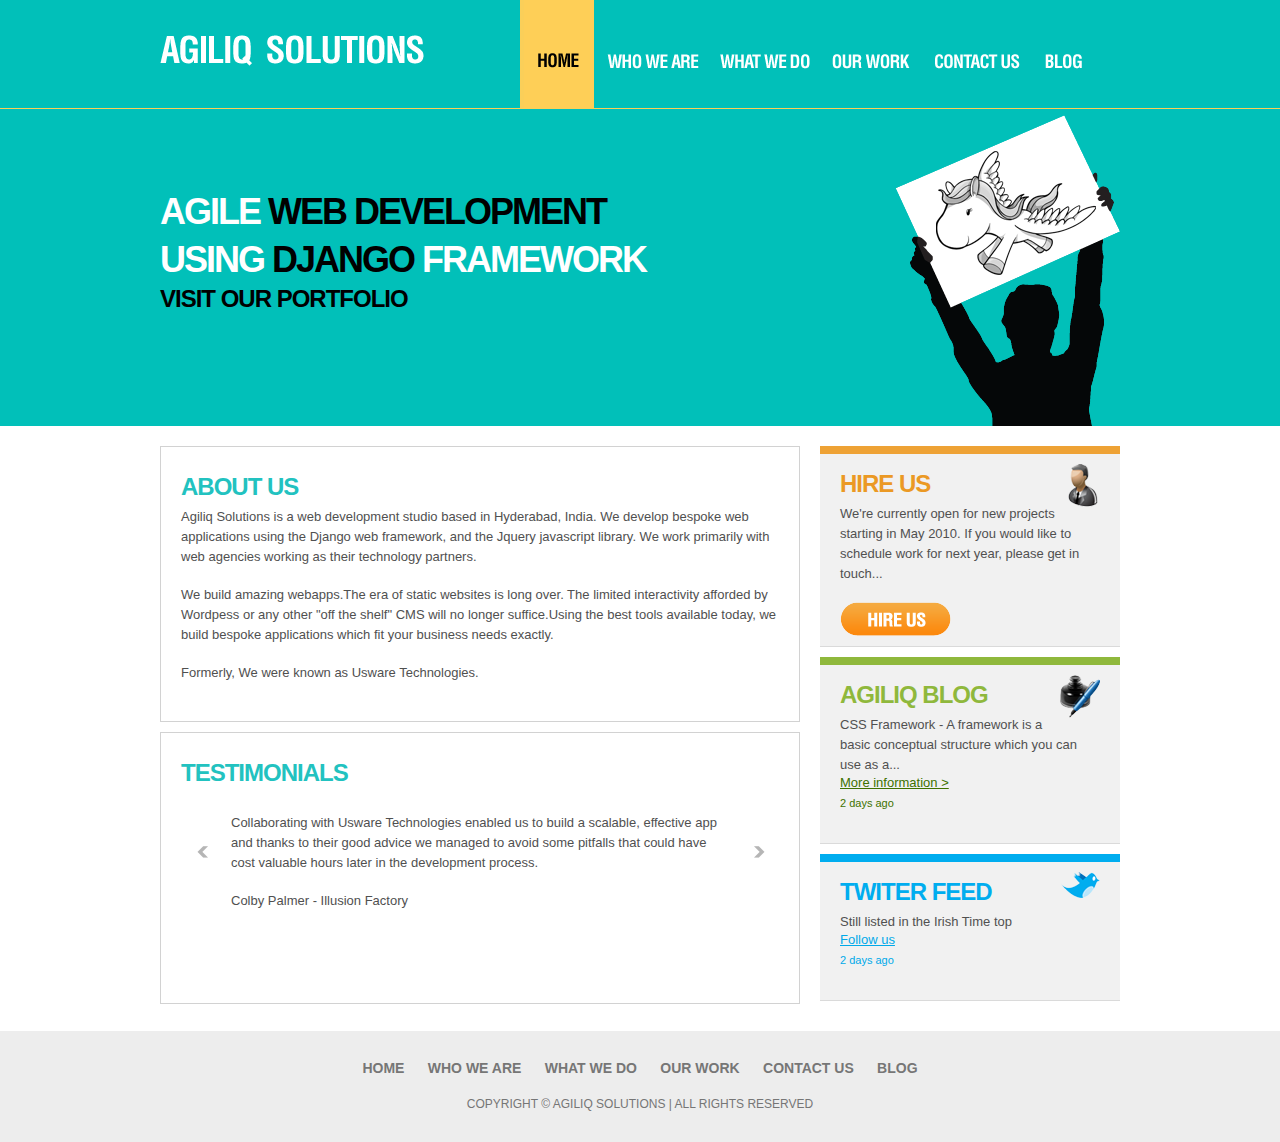
<file: index.html>
<!DOCTYPE HTML PUBLIC "-//W3C//DTD HTML 4.01 Transitional//EN"
"http://www.w3.org/TR/html4/loose.dtd">
<html>
<head>
<title>AGILIQ SOLUTIONS</title>
<meta http-equiv="Content-Type" content="text/html; charset=iso-8859-1">
<link href="css/styles.css" rel="stylesheet" type="text/css">
<link href="css/home.css" rel="stylesheet" type="text/css">
<!--jCarousel core stylesheet-->
<link rel="stylesheet" type="text/css" href="css/jquery.jcarousel.css" />
<!--jCarousel skin stylesheet-->
<link rel="stylesheet" type="text/css" href="css/skin.css" />
<!-- jQuery library-->
<script type="text/javascript" src="js/jquery-1.3.2.min.js"></script>
<!-- jCarousel library -->
<script type="text/javascript" src="js/jquery.jcarousel.pack.js"></script>
<!-- jCarousel library -->
<script type="text/javascript" src="js/jquery-ui-1.7.2.custom.min.js"></script>
<script type="text/javascript">

jQuery(document).ready(function() {
    jQuery('#mycarousel').jcarousel({
        scroll: 1
	 });
});

</script>
</head>
<body class="home">
<!--MAIN CONTAINER STARTS HERE-->
<div id="maincontainer">
  <!--HEADER STARTS HERE-->
  <div id="header">
    <div id="logo"><a href="index.html"><img src="images/agiliq_logo.png" alt="AGILIQ SOLUTIONS" width="264" height="31" border="0"></a></div>
    <div id="menu">
      <ul id="nav-example">
        <li  id="nav-example-01"> <a href="index.html" class="home"><span>Home</span></a> </li>
        <li id="nav-example-02"> <a href="whoweare.html"><span>Who we are</span></a> </li>
        <li id="nav-example-03"> <a href="whatwedo.html"><span>What we do</span></a> </li>
        <li id="nav-example-04"> <a href="ourwork.html"><span>Our work</span></a> </li>
        <li id="nav-example-05"> <a href="contactus.html"><span>Contact us</span></a> </li>
        <li id="nav-example-06" ><a href="http://uswaretech.com/blog/" target="_blank"><span>Blog</span></a></li>
      </ul>
    </div>
  </div>
  <!--HEADER ENDS HERE-->
  <!--BANNER STARTS HERE-->
  <div id="banner">
    <div id="title">
      <h1>Agile <span class="black">web development </span><br/>
        using <span class="black">django</span> framework</h1>
      <h2>visit our portfolio</h2>
    </div>
    <div id="homegraphic"></div>
  </div>
  <!--BANNER ENDS HERE-->
  <!--BODY CONTENT STARTS HERE-->
  <div id="bodycontent">
    <!--LEFT PANEL STARTS HERE-->
    <div id="leftpanel">
      <div id="pagecontent"><span class="hometitle">about us</span>
        <p>Agiliq Solutions is a web development studio based in Hyderabad, India. We develop bespoke web applications using the Django web framework, and the Jquery javascript library. We work primarily with web agencies working as their technology partners.</p>
        <p>We build amazing webapps.The era of static websites is long over. The limited interactivity afforded by Wordpess or any other "off the shelf" CMS will no longer suffice.Using the best tools available today, we build bespoke applications which fit your business needs exactly.</p>
        <p>Formerly, We were known as Usware Technologies.
        </p>
      </div>
      <div id="testimonials"><span class="hometitle">testimonials</span>
        <ul id="mycarousel" class="jcarousel-skin-tango">
          <li>
            <div class="blockquote">
              <p>Collaborating with Usware Technologies enabled us to build a scalable, effective app and thanks to their good advice we managed to avoid some pitfalls that could have cost valuable hours later in the development process.</p>
              <p class="right"><span class="clientname">Colby Palmer</span> - <span class="companyname">Illusion Factory</span></p>
            </div>
          </li>
          <li>
            <div class="blockquote">
              <p>We contracted Shabda to help us out with a very large project. The quality and timeliness of work was of a high priority for us and Shabda was able to deliver on both. We found him very efficient and was able to complete any work we sent through his way, no matter how complex or difficult. If you want quality work delivered on time then Shabda is your man!</p>
              <p class="right"><span class="clientname">Steven Mallows</span> - <span class="companyname">Additional View</span></p>
            </div>
          </li>
          <li>
            <div class="blockquote">
              <p>Shabda has been a reliable provider for Django programming since our first project with this language. I would recommend UsWareTech for any size project; Shabda has assembled a team unlike any other in the industry.</p>
              <p class="right"><span class="clientname">Lane Campbell</span> - <span class="companyname">ZipZap</span></p>
            </div>
          </li>
          <li>
            <div class="blockquote">
              <p>We approached Uswaretech to work with us on a complicated project in a time when we were under real pressure.                  
                I was and am impressed with Shabda's dedication to delivering great work. We're very appreciative of all the creative solutions to complicated problems. It's very rare to find a partner like Uswartech, but I'm glad we did.</p>
              <p class="right"><span class="clientname">Johnny Kane</span> - <span class="companyname">Cubedroute</span></p>
            </div>
          </li>
          <li>
            <div class="blockquote">
              <p>Shabda is a rare breed of developer that can handle both the nitty-gritty technical work and communicate details in a manner the is easy for non-technical types to understand. His development work is fast without cutting corners like commenting and testing. I highly recommend his work.</p>
              <p class="right"><span class="clientname">Peter Baumgartner</span> - <span class="companyname">Lincoln Loop</span></p>
            </div>
          </li>
        </ul>
      </div>
    </div>
    <!--LEFT PANEL ENDS HERE-->
    <!--RIGHT PANEL STARTS HERE-->
    <div id="rightpanel">
      <!--HIRE BLOCK STARTS HERE-->
      <div id="hireblock">
        <div><span class="yellowtitle">hire us </span><img src="images/hireus_icon.png" alt="Hire us"></div>
        <p>We're currently open for new projects starting in May 2010.
          If you would like to schedule work for next year, please get in touch...</p>
        <div class="hiresus_but"><a href="mailto:hello@agiliq.com"><img src="images/hireus_but.png" alt="Hire Us" width="111" height="34" border="0"></a></div>
        <div class="clear"></div>
      </div>
      <!--HIRE BLOCK ENDS HERE-->
      <!--AGILIQ BLOG BLOCK STARTS HERE-->
      <div id="blogblock">
        <div><span class="greentitle">agiliq blog</span><img src="images/blog_icon.png" alt="Agiliq Blog" width="40" height="43"></div>
        <p>CSS Framework - A framework is a basic conceptual structure which you can use as a... <br/>
          <a href="http://uswaretech.com/blog/" target="_blank" class="blogpostlink">More information > </a> <br/>
          <span class="postdate"> 2 days ago</span></p>
      </div>
      <!--AGILIQ BLOG BLOCK ENDS HERE-->
      <!--TWITTER FEED BLOCK STARTS HERE-->
      <div id="twitterblock">
        <div><span class="bluetitle">Twiter Feed</span><img src="images/tweet_icon.png" alt="Twitter Feed" width="40" height="26"></div>
        <p>Still listed in the Irish Time top<br/> <a href="http://twitter.com/uswaretech" target="_blank" class="tweetslink">Follow us</a> <br/>
          <span class="tweetdate"> 2 days ago</span></p>
      </div>
      <!--TWITTER FEED BLOCK ENDS HERE-->
      <div class="clear"></div>
    </div>
    <!--RIGHT PANEL ENDS HERE-->
  </div>
  <!--BODY CONTENT ENDS HERE-->
</div>
<!--MAIN CONTAINER ENDS HERE-->
<div class="clear"></div>
<div id="footer"><a href="index.html">home</a> <a href="whoweare.html">who we are</a> <a href="whatwedo.html">what we do</a> <a href="ourwork.html">our work</a> <a href="contactus.html">contact us</a> <a href="#">blog</a><br/>
  Copyright � agiliq solutions  |  all rights reserved</div>
</body>
</html>
</file>
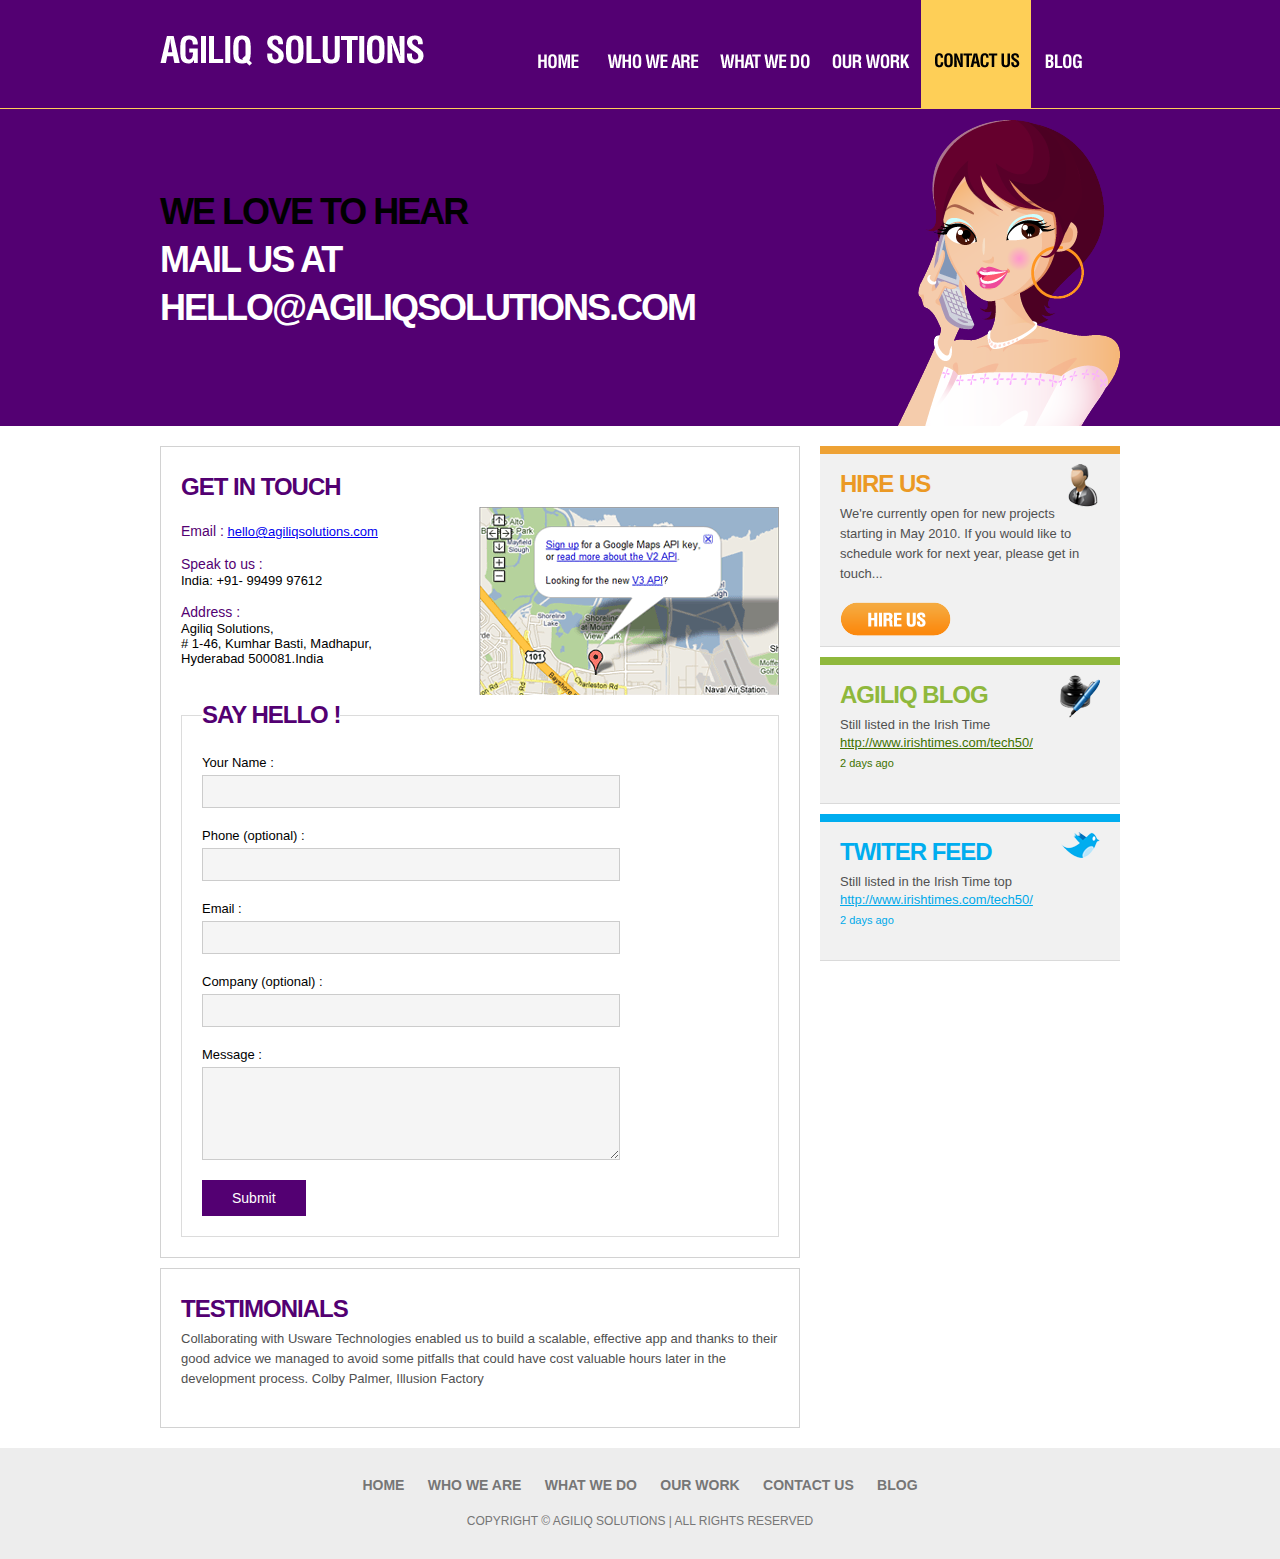
<file: contactus.html>
<!DOCTYPE HTML PUBLIC "-//W3C//DTD HTML 4.01 Transitional//EN"
"http://www.w3.org/TR/html4/loose.dtd">
<html>
<head>
<title>AGILIQ SOLUTIONS</title>
<meta http-equiv="Content-Type" content="text/html; charset=iso-8859-1">
<link href="css/styles.css" rel="stylesheet" type="text/css">
</head>
<body class="contactbg">
<!--MAIN CONTAINER STARTS HERE-->
<div id="maincontainer">
  <!--HEADER STARTS HERE-->
  <div id="header">
    <div id="logo"><a href="index.html"><img src="images/agiliq_logo.png" alt="AGILIQ SOLUTIONS" width="264" height="31" border="0"></a></div>
    <div id="menu">
      <ul id="nav-example">
        <li  id="nav-example-01"> <a href="index.html" ><span>Home</span></a> </li>
        <li id="nav-example-02"> <a href="whoweare.html"><span>Who we are</span></a> </li>
        <li id="nav-example-03"> <a href="whatwedo.html"><span>What we do</span></a> </li>
        <li id="nav-example-04"> <a href="ourwork.html" ><span>Our work</span></a> </li>
        <li id="nav-example-05"> <a href="contactus.html" class="contactus"><span>Contact us</span></a> </li>
        <li id="nav-example-06" ><a href="#" target="_blank"><span>Blog</span></a></li>
      </ul>
    </div>
  </div>
  <!--HEADER ENDS HERE-->
  <!--BANNER STARTS HERE-->
  <div id="banner">
    <div id="title">
      <h1><span class="black">We Love to hear
 </span><br/>
mail us at
<a href="mailto:hello@agiliqsolutions.com" class="mailink">hello@agiliqsolutions.com</a></h1>
    </div>
    <div id="contactgraphic"></div>
  </div>
  <!--BANNER ENDS HERE-->
  <!--BODY CONTENT STARTS HERE-->
  <div id="bodycontent">
    <!--LEFT PANEL STARTS HERE-->
    <div id="leftpanel">
      <div id="pagecontent"><span class="purpletitle">get in touch</span>
      <div>
      <div class="address"><br/><span class="purpletext">Email :</span> <a href="mailto:hello@agiliqsolutions.com">hello@agiliqsolutions.com</a><br/><br/>
        <span class="purpletext">Speak to us :</span><br/>
India: +91- 99499 97612<br/><br/>
<span class="purpletext">Address :</span><br/>
Agiliq Solutions, <br/>
# 1-46, Kumhar Basti, Madhapur, <br/>
Hyderabad 500081.India

</div>
      <div class="map"><img src="images/map.gif" width="300" height="188" alt="Map"></div>
      </div>
      <div class="clear"></div>
   <fieldset><legend class="purpletitle">Say Hello !</legend>
   Your Name :<br/>
   <input type="text" name="textfield" id="textfield" class="formstyle"><br/>
     Phone (optional) :<br/>
   <input type="text" name="textfield" id="textfield" class="formstyle"><br/>

  Email :<br/>
   <input type="text" name="textfield" id="textfield" class="formstyle"><br/>

  Company (optional) :<br/>
   <input type="text" name="textfield" id="textfield" class="formstyle"><br/>
  Message :<br/>
  <textarea name="textarea" cols="45" rows="5" class="formstyletextarea" id="textarea"></textarea>
  <br/>
   <input name="button" type="submit" class="submitbutton" id="button" value="Submit">
   </fieldset>

      </div>
      <div id="testimonials"><span class="purpletitle">testimonials</span>
        <p>Collaborating with Usware Technologies enabled us to build a scalable, effective app and thanks to their good advice we managed to avoid some pitfalls that could have cost valuable hours later in the development process. Colby Palmer, Illusion Factory</p>
      </div>
    </div>
    <!--LEFT PANEL ENDS HERE-->
    <!--RIGHT PANEL STARTS HERE-->
    <div id="rightpanel">
      <!--HIRE BLOCK STARTS HERE-->
      <div id="hireblock">
        <div><span class="yellowtitle">hire us </span><img src="images/hireus_icon.png" alt="Hire us"></div>
        <p>We're currently open for new projects starting in May 2010.
          If you would like to schedule work for next year, please get in touch...</p>
          <div class="hiresus_but"><a href="#"><img src="images/hireus_but.png" width="111" height="34" alt="Hire Us"></a></div>
          <div class="clear"></div>
      </div>
      <!--HIRE BLOCK ENDS HERE-->
      <!--AGILIQ BLOG BLOCK STARTS HERE-->
      <div id="blogblock">
        <div><span class="greentitle">agiliq blog</span><img src="images/blog_icon.png" alt="Agiliq Blog" width="40" height="43"></div>
        <p>Still listed in the Irish Time <br/>
          <a href="#" class="blogpostlink">http://www.irishtimes.com/tech50/</a> <br/>
          <span class="postdate"> 2 days ago</span></p>
      </div>
      <!--AGILIQ BLOG BLOCK ENDS HERE-->
      <!--TWITTER FEED BLOCK STARTS HERE-->
      <div id="twitterblock">
        <div><span class="bluetitle">Twiter Feed</span><img src="images/tweet_icon.png" alt="Twitter Feed" width="40" height="26"></div>
        <p>Still listed in the Irish Time top <a href="#" class="tweetslink">http://www.irishtimes.com/tech50/</a> <br/>
          <span class="tweetdate"> 2 days ago</span></p>
      </div>
      <!--TWITTER FEED BLOCK ENDS HERE-->
      <div class="clear"></div>
    </div>
    <!--RIGHT PANEL ENDS HERE-->
  </div>
  <!--BODY CONTENT ENDS HERE-->
</div>
<!--MAIN CONTAINER ENDS HERE-->
<div class="clear"></div>
<div id="footer"><a href="index.html">home</a> <a href="whoweare.html">who we are</a> <a href="whatwedo.html">what we do</a> <a href="ourwork.html">our work</a> <a href="contactus.html">contact us</a> <a href="#">blog</a><br/>
  Copyright � agiliq solutions  |  all rights reserved</div>
</body>
</html>
</file>
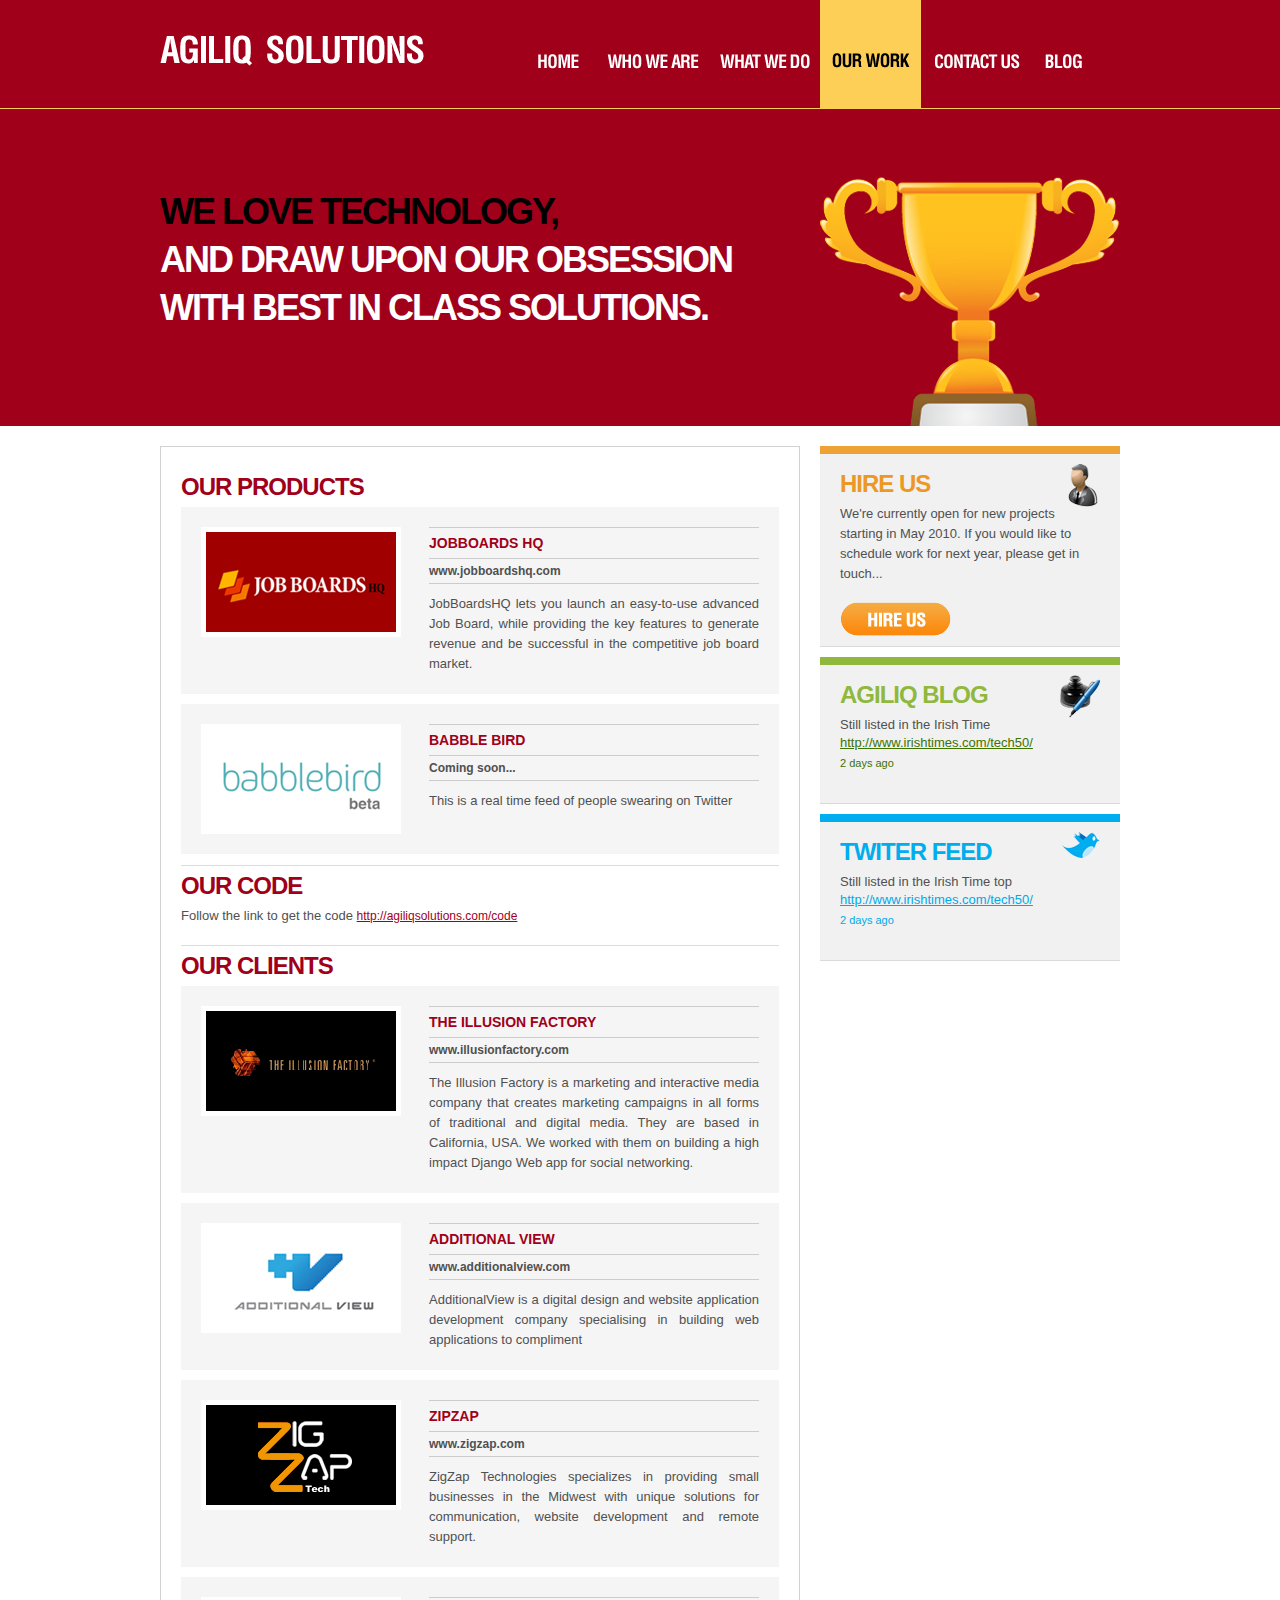
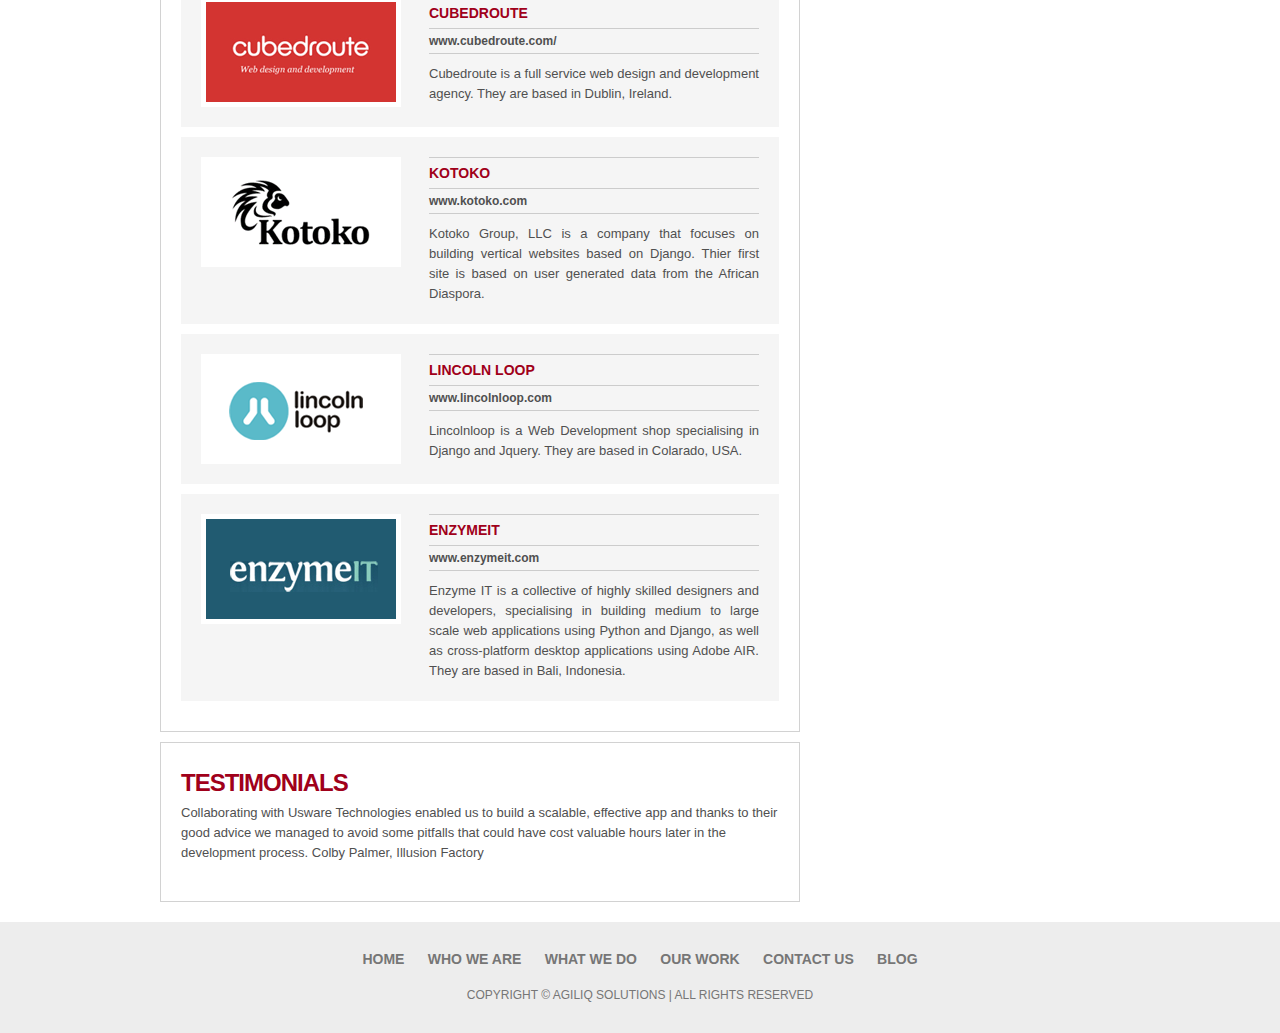
<file: ourwork.html>
<!DOCTYPE HTML PUBLIC "-//W3C//DTD HTML 4.01 Transitional//EN"
"http://www.w3.org/TR/html4/loose.dtd">
<html>
<head>
<title>AGILIQ SOLUTIONS</title>
<meta http-equiv="Content-Type" content="text/html; charset=iso-8859-1">
<link href="css/styles.css" rel="stylesheet" type="text/css">
</head>
<body class="ourwork">
<!--MAIN CONTAINER STARTS HERE-->
<div id="maincontainer">
  <!--HEADER STARTS HERE-->
  <div id="header">
    <div id="logo"><a href="index.html"><img src="images/agiliq_logo.png" alt="AGILIQ SOLUTIONS" width="264" height="31" border="0"></a></div>
    <div id="menu">
      <ul id="nav-example">
        <li  id="nav-example-01"> <a href="index.html" ><span>Home</span></a> </li>
        <li id="nav-example-02"> <a href="whoweare.html"><span>Who we are</span></a> </li>
        <li id="nav-example-03"> <a href="whatwedo.html"><span>What we do</span></a> </li>
        <li id="nav-example-04"> <a href="ourwork.html" class="ourwork"><span>Our work</span></a> </li>
        <li id="nav-example-05"> <a href="contactus.html"><span>Contact us</span></a> </li>
        <li id="nav-example-06" ><a href="#" target="_blank"><span>Blog</span></a></li>
      </ul>
    </div>
  </div>
  <!--HEADER ENDS HERE-->
  <!--BANNER STARTS HERE-->
  <div id="banner">
    <div id="title">
      <h1><span class="black">We love technology, </span><br/>
        and draw upon our obsession with best in class solutions. </h1>
    </div>
    <div id="ourworkgraphic"></div>
  </div>
  <!--BANNER ENDS HERE-->
  <!--BODY CONTENT STARTS HERE-->
  <div id="bodycontent">
    <!--LEFT PANEL STARTS HERE-->
    <div id="leftpanel">
      <div id="pagecontent"><span class="redtitle">our products</span>
        <!-- product starts here -->
        <div class="clientblock">
          <div class="left"><img src="images/jobboardshq.gif" width="190" height="100" alt="Job Boards Hq"></div>
          <div class="right">
            <h4>jobboards hq</h4>
            <a href="http://www.jobboardshq.com/" target="_blank" class="website"> www.jobboardshq.com</a>
            <p class="profilecontent">JobBoardsHQ  lets you launch an easy-to-use advanced Job Board, while providing the key features to generate revenue and be successful in the competitive job board market. </p>
          </div>
          <div class="clear"></div>
        </div>
        <div class="clientblock">
          <div class="left"><img src="images/babbelbird.gif" width="190" height="100" alt="Babble Bird"></div>
          <div class="right">
            <h4>babble bird</h4>
            <a href="#"  class="website"> Coming soon...</a>
            <p class="profilecontent">This is a real time feed of people swearing on Twitter</p>
          </div>
          <div class="clear"></div>
        </div>
        <div class="hr"></div>
        <span class="redtitle">our code</span>
        <p>Follow the link to get the code <a href="http://agiliqsolutions.com/code" target="_blank" class="redlink">http://agiliqsolutions.com/code</a></p>
        <div class="hr"></div>
        <span class="redtitle">our clients</span>
        <!-- clients starts here -->
        <div class="clientblock">
          <div class="left"><img src="images/illusionfactory.gif" width="190" height="100" alt="lincolnLoop"></div>
          <div class="right">
            <h4>the illusion factory</h4>
            <a href="http://www.illusionfactory.com/" target="_blank" class="website">www.illusionfactory.com</a>
            <p class="profilecontent">The Illusion Factory is a marketing and interactive media company that creates marketing campaigns in all forms of traditional and digital media. They are based in California, USA. We worked with them on building a high impact Django Web app for social networking.</p>
          </div>
          <div class="clear"></div>
        </div>
        <div class="clientblock">
          <div class="left"><img src="images/additionalview.gif" width="190" height="100" alt="Additional View"></div>
          <div class="right">
            <h4>additional view</h4>
            <a href="http://www.additionalview.com/" target="_blank" class="website">www.additionalview.com</a>
            <p class="profilecontent">AdditionalView is a digital design and website application development company specialising in building web applications to compliment</p>
          </div>
          <div class="clear"></div>
        </div>
        <div class="clientblock">
          <div class="left"><img src="images/zipzap.gif" width="190" height="100" alt="lincolnLoop"></div>
          <div class="right">
            <h4>zipzap</h4>
            <a href="http://www.zigzap.com/" target="_blank" class="website">www.zigzap.com</a></span>
            <p class="profilecontent">ZigZap Technologies specializes in providing small businesses in the Midwest with unique solutions for communication, website development and remote support.</p>
          </div>
          <div class="clear"></div>
        </div>
        <div class="clientblock">
          <div class="left"><img src="images/cubedroute.gif" width="190" height="100" alt="lincolnLoop"></div>
          <div class="right">
            <h4>cubedroute</h4>
            <a href="http://www.cubedroute.com/" target="_blank" class="website">www.cubedroute.com/</a></span>
            <p class="profilecontent">Cubedroute is a full service web design and development agency. They are based in Dublin, Ireland.</p>
          </div>
          <div class="clear"></div>
        </div>
        <div class="clientblock">
          <div class="left"><img src="images/kotoko.gif" width="190" height="100" alt="lincolnLoop"></div>
          <div class="right">
            <h4>kotoko</h4>
            <a href="http://kotoko.com/" target="_blank" class="website">www.kotoko.com</a>
            <p class="profilecontent">Kotoko Group, LLC is a company that focuses on building vertical websites based on Django. Thier first site is based on user generated data from the African Diaspora. </p>
          </div>
          <div class="clear"></div>
        </div>
        <div class="clientblock">
          <div class="left"><img src="images/lincolnloop.gif" width="190" height="100" alt="lincolnLoop"></div>
          <div class="right">
            <h4>Lincoln loop</h4>
            <a href="http://lincolnloop.com/" target="_blank" class="website"> www.lincolnloop.com</a>
            <p class="profilecontent">Lincolnloop is a Web Development shop specialising in Django and Jquery. They are based in Colarado, USA.</p>
          </div>
          <div class="clear"></div>
        </div>
        <div class="clientblock">
          <div class="left"><img src="images/enzymeit.gif" width="190" height="100" alt="lincolnLoop"></div>
          <div class="right">
            <h4>enzymeit</h4>
            <a href="http://www.enzymeit.com/" target="_blank" class="website">www.enzymeit.com</a>
            <p class="profilecontent">Enzyme IT is a collective of highly skilled designers and developers, specialising in building medium to large scale web applications using Python and Django, as well as cross-platform desktop applications using Adobe AIR. They are based in Bali, Indonesia.</p>
          </div>
          <div class="clear"></div>
        </div>
      </div>
      <div id="testimonials"><span class="redtitle">testimonials</span>
        <p>Collaborating with Usware Technologies enabled us to build a scalable, effective app and thanks to their good advice we managed to avoid some pitfalls that could have cost valuable hours later in the development process. Colby Palmer, Illusion Factory</p>
      </div>
    </div>
    <!--LEFT PANEL ENDS HERE-->
    <!--RIGHT PANEL STARTS HERE-->
    <div id="rightpanel">
      <!--HIRE BLOCK STARTS HERE-->
      <div id="hireblock">
        <div><span class="yellowtitle">hire us </span><img src="images/hireus_icon.png" alt="Hire us"></div>
        <p>We're currently open for new projects starting in May 2010.
          If you would like to schedule work for next year, please get in touch...</p>
        <div class="hiresus_but"><a href="#"><img src="images/hireus_but.png" width="111" height="34" alt="Hire Us"></a></div>
        <div class="clear"></div>
      </div>
      <!--HIRE BLOCK ENDS HERE-->
      <!--AGILIQ BLOG BLOCK STARTS HERE-->
      <div id="blogblock">
        <div><span class="greentitle">agiliq blog</span><img src="images/blog_icon.png" alt="Agiliq Blog" width="40" height="43"></div>
        <p>Still listed in the Irish Time <br/>
          <a href="#" class="blogpostlink">http://www.irishtimes.com/tech50/</a> <br/>
          <span class="postdate"> 2 days ago</span></p>
      </div>
      <!--AGILIQ BLOG BLOCK ENDS HERE-->
      <!--TWITTER FEED BLOCK STARTS HERE-->
      <div id="twitterblock">
        <div><span class="bluetitle">Twiter Feed</span><img src="images/tweet_icon.png" alt="Twitter Feed" width="40" height="26"></div>
        <p>Still listed in the Irish Time top <a href="#" class="tweetslink">http://www.irishtimes.com/tech50/</a> <br/>
          <span class="tweetdate"> 2 days ago</span></p>
      </div>
      <!--TWITTER FEED BLOCK ENDS HERE-->
      <div class="clear"></div>
    </div>
    <!--RIGHT PANEL ENDS HERE-->
  </div>
  <!--BODY CONTENT ENDS HERE-->
</div>
<!--MAIN CONTAINER ENDS HERE-->
<div class="clear"></div>
<div id="footer"><a href="index.html">home</a> <a href="whoweare.html">who we are</a> <a href="whatwedo.html">what we do</a> <a href="ourwork.html">our work</a> <a href="contactus.html">contact us</a> <a href="#">blog</a><br/>
  Copyright � agiliq solutions  |  all rights reserved</div>
</body>
</html>
</file>
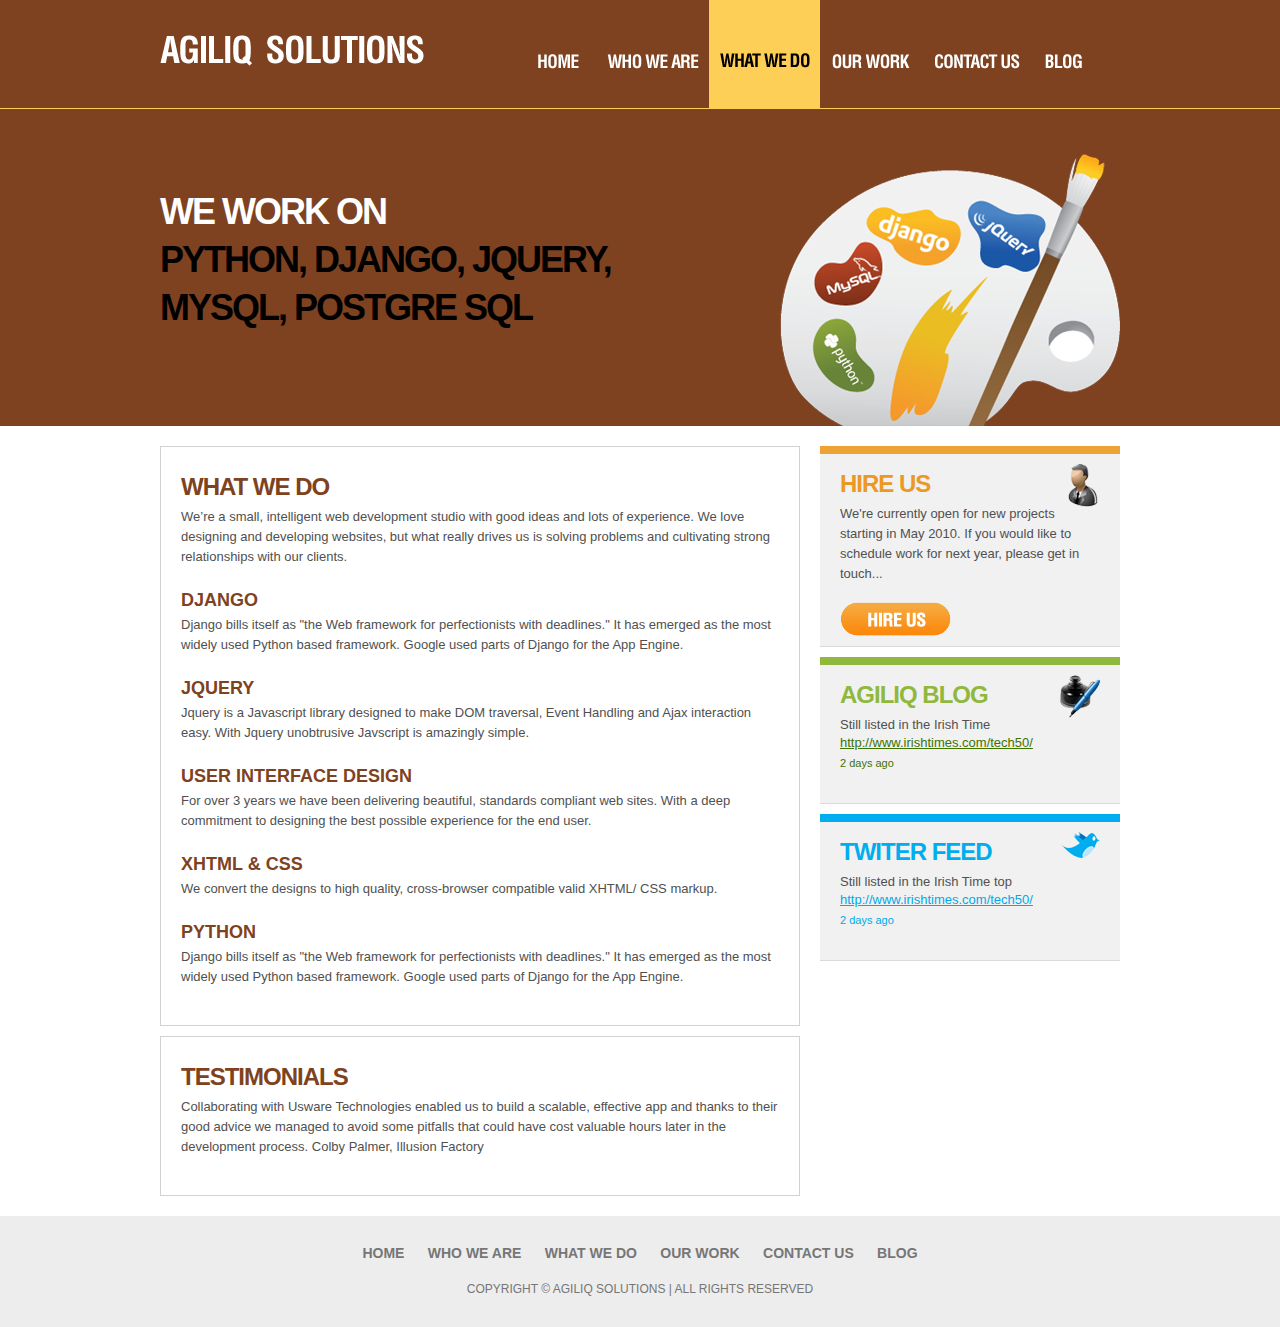
<file: whatwedo.html>
<!DOCTYPE HTML PUBLIC "-//W3C//DTD HTML 4.01 Transitional//EN"
"http://www.w3.org/TR/html4/loose.dtd">
<html>
<head>
<title>AGILIQ SOLUTIONS</title>
<meta http-equiv="Content-Type" content="text/html; charset=iso-8859-1">
<link href="css/styles.css" rel="stylesheet" type="text/css">
</head>
<body class="whatwedo">
<!--MAIN CONTAINER STARTS HERE-->
<div id="maincontainer">
  <!--HEADER STARTS HERE-->
  <div id="header">
    <div id="logo"><a href="index.html"><img src="images/agiliq_logo.png" alt="AGILIQ SOLUTIONS" width="264" height="31" border="0"></a></div>
    <div id="menu">
      <ul id="nav-example">
        <li  id="nav-example-01"> <a href="index.html" ><span>Home</span></a> </li>
        <li id="nav-example-02"> <a href="whoweare.html"><span>Who we are</span></a> </li>
        <li id="nav-example-03"> <a href="whatwedo.html" class="whatwedo"><span>What we do</span></a> </li>
        <li id="nav-example-04"> <a href="ourwork.html"><span>Our work</span></a> </li>
        <li id="nav-example-05"> <a href="contactus.html"><span>Contact us</span></a> </li>
        <li id="nav-example-06" ><a href="#" target="_blank"><span>Blog</span></a></li>
      </ul>
    </div>
  </div>
  <!--HEADER ENDS HERE-->
  <!--BANNER STARTS HERE-->
  <div id="banner">
    <div id="title">
      <h1>We work on<br/>
 <span class="black"> python, django, jquery,<br/> 
mysql, postgre sql </span>
       </h1>
    </div>
    <div id="whatwedographic"></div>
  </div>
  <!--BANNER ENDS HERE-->
  <!--BODY CONTENT STARTS HERE-->
  <div id="bodycontent">
    <!--LEFT PANEL STARTS HERE-->
    <div id="leftpanel">
      <div id="pagecontent"><span class="browntitle">what we do</span>
        <p>We�re a small, intelligent web development studio with good ideas and lots of experience. We love designing and developing websites, but what really drives us is solving problems and cultivating strong relationships with our clients.</p>
       <span class="smallbrowntitle">django</span>
        <p>Django bills itself as "the Web framework for perfectionists with deadlines." It has emerged as the most widely used Python based framework. Google used parts of Django for the App Engine.</p>
               <span class="smallbrowntitle">jquery</span>
        <p>Jquery is a Javascript library designed to make DOM traversal, Event Handling and Ajax interaction easy. With Jquery unobtrusive Javscript is amazingly simple.</p>

       <span class="smallbrowntitle">user interface design</span>
        <p>For over 3 years we have been delivering beautiful, standards compliant web sites. With a deep commitment to designing the best possible experience for the end user.</p>

       <span class="smallbrowntitle">xhtml & css</span>
        <p>We convert the designs to high quality, cross-browser compatible valid XHTML/ CSS markup.
</p>
       <span class="smallbrowntitle">python</span>
        <p>Django bills itself as "the Web framework for perfectionists with deadlines." It has emerged as the most widely used Python based framework. Google used parts of Django for the App Engine.
</p>

      </div>
      <div id="testimonials"><span class="browntitle">testimonials</span>
        <p>Collaborating with Usware Technologies enabled us to build a scalable, effective app and thanks to their good advice we managed to avoid some pitfalls that could have cost valuable hours later in the development process. Colby Palmer, Illusion Factory</p>
      </div>
    </div>
    <!--LEFT PANEL ENDS HERE-->
    <!--RIGHT PANEL STARTS HERE-->
    <div id="rightpanel">
      <!--HIRE BLOCK STARTS HERE-->
      <div id="hireblock">
        <div><span class="yellowtitle">hire us </span><img src="images/hireus_icon.png" alt="Hire us"></div>
        <p>We're currently open for new projects starting in May 2010.
          If you would like to schedule work for next year, please get in touch...</p>
          <div class="hiresus_but"><a href="#"><img src="images/hireus_but.png" width="111" height="34" alt="Hire Us"></a></div>
          <div class="clear"></div>
      </div>
      <!--HIRE BLOCK ENDS HERE-->
      <!--AGILIQ BLOG BLOCK STARTS HERE-->
      <div id="blogblock">
        <div><span class="greentitle">agiliq blog</span><img src="images/blog_icon.png" alt="Agiliq Blog" width="40" height="43"></div>
        <p>Still listed in the Irish Time <br/>
          <a href="#" class="blogpostlink">http://www.irishtimes.com/tech50/</a> <br/>
          <span class="postdate"> 2 days ago</span></p>
      </div>
      <!--AGILIQ BLOG BLOCK ENDS HERE-->
      <!--TWITTER FEED BLOCK STARTS HERE-->
      <div id="twitterblock">
        <div><span class="bluetitle">Twiter Feed</span><img src="images/tweet_icon.png" alt="Twitter Feed" width="40" height="26"></div>
        <p>Still listed in the Irish Time top <a href="#" class="tweetslink">http://www.irishtimes.com/tech50/</a> <br/>
          <span class="tweetdate"> 2 days ago</span></p>
      </div>
      <!--TWITTER FEED BLOCK ENDS HERE-->
      <div class="clear"></div>
    </div>
    <!--RIGHT PANEL ENDS HERE-->
  </div>
  <!--BODY CONTENT ENDS HERE-->
</div>
<!--MAIN CONTAINER ENDS HERE-->
<div class="clear"></div>
<div id="footer"><a href="index.html">home</a> <a href="whoweare.html">who we are</a> <a href="whatwedo.html">what we do</a> <a href="ourwork.html">our work</a> <a href="contactus.html">contact us</a> <a href="#">blog</a><br/>
  Copyright � agiliq solutions  |  all rights reserved</div>
</body>
</html>
</file>
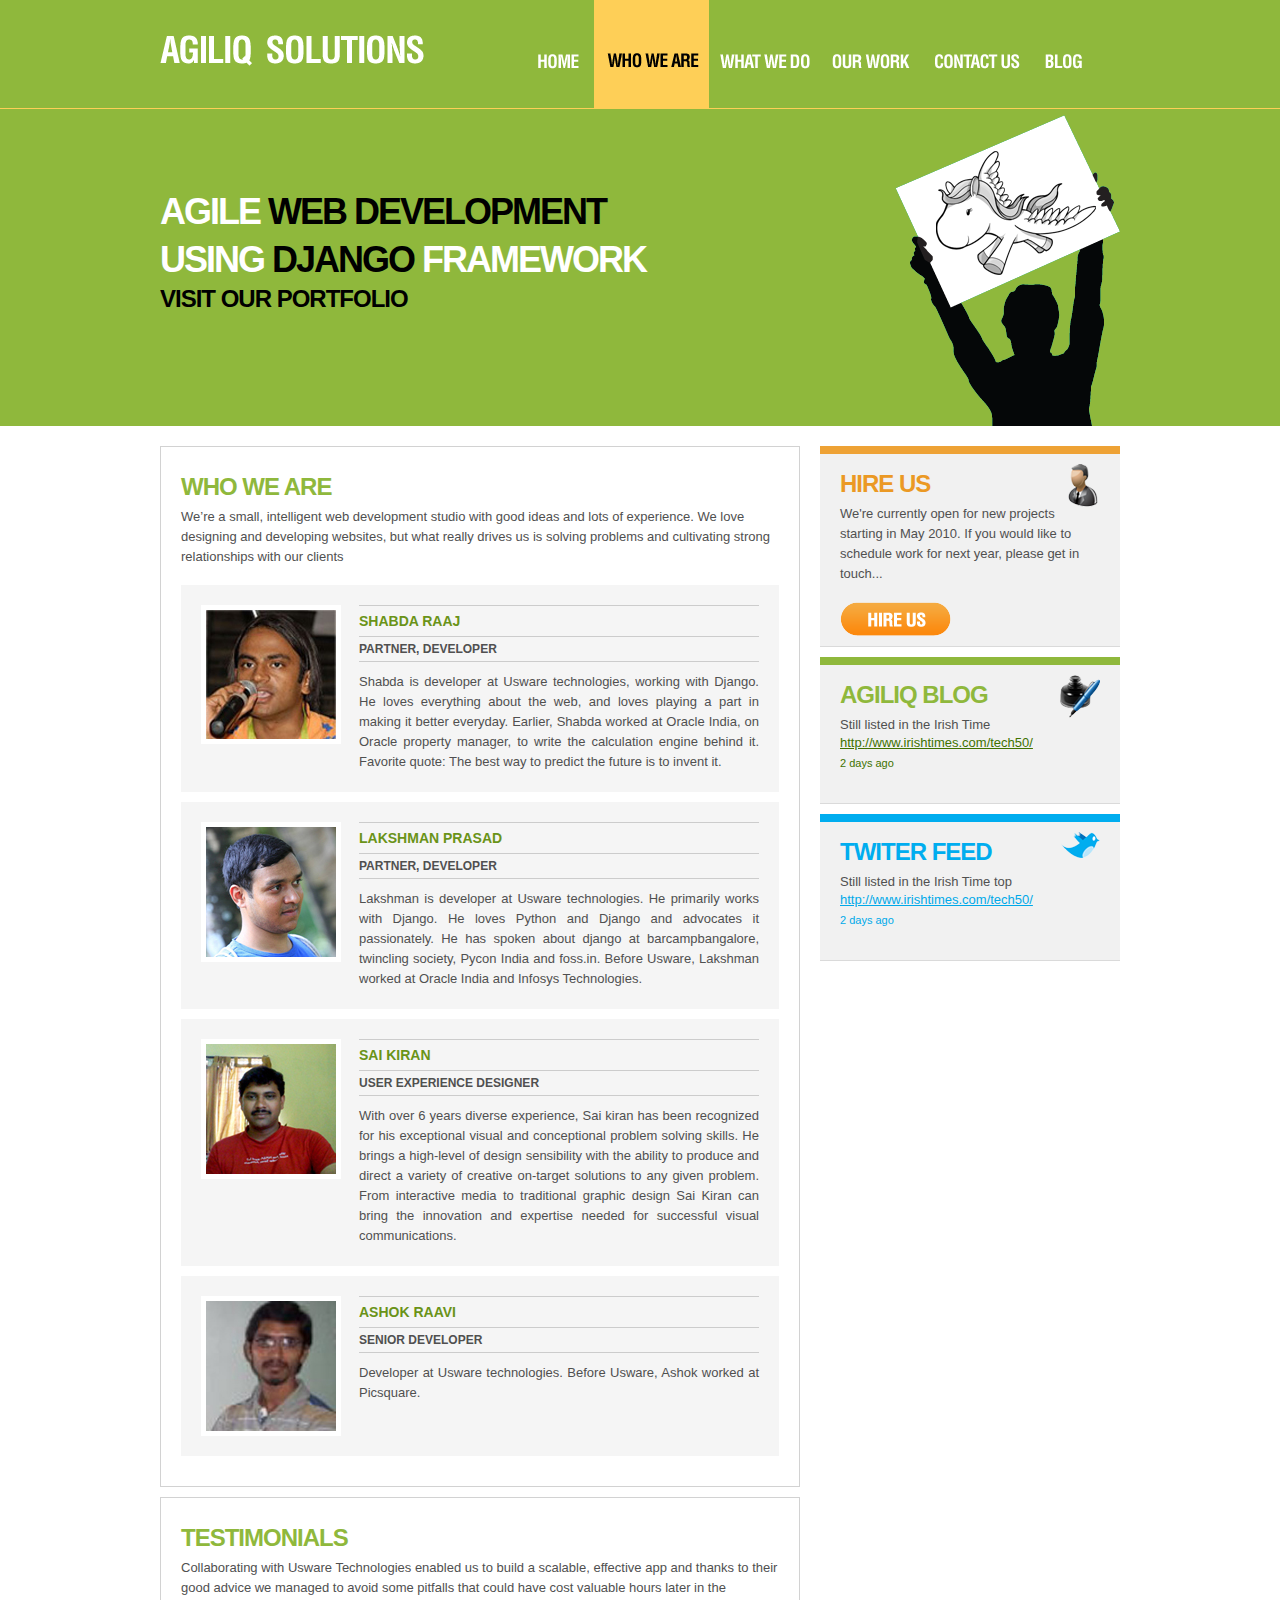
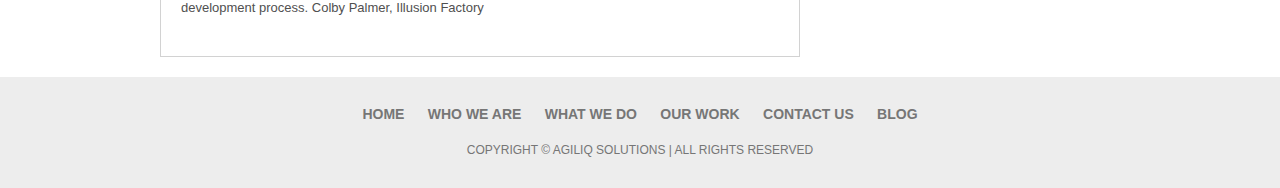
<file: whoweare.html>
<!DOCTYPE HTML PUBLIC "-//W3C//DTD HTML 4.01 Transitional//EN"
"http://www.w3.org/TR/html4/loose.dtd">
<html>
<head>
<title>AGILIQ SOLUTIONS</title>
<meta http-equiv="Content-Type" content="text/html; charset=iso-8859-1">
<link href="css/styles.css" rel="stylesheet" type="text/css">
</head>
<body class="whoweare">
<!--MAIN CONTAINER STARTS HERE-->
<div id="maincontainer">
  <!--HEADER STARTS HERE-->
  <div id="header">
    <div id="logo"><a href="index.html"><img src="images/agiliq_logo.png" alt="AGILIQ SOLUTIONS" width="264" height="31" border="0"></a></div>
    <div id="menu">
      <ul id="nav-example">
        <li  id="nav-example-01"> <a href="index.html" ><span>Home</span></a> </li>
        <li id="nav-example-02"> <a href="whoweare.html" class="whoweare"><span>Who we are</span></a> </li>
        <li id="nav-example-03"> <a href="whatwedo.html"><span>What we do</span></a> </li>
        <li id="nav-example-04"> <a href="ourwork.html"><span>Our work</span></a> </li>
        <li id="nav-example-05"> <a href="contactus.html"><span>Contact us</span></a> </li>
        <li id="nav-example-06" ><a href="#" target="_blank"><span>Blog</span></a></li>
      </ul>
    </div>
  </div>
  <!--HEADER ENDS HERE-->
  <!--BANNER STARTS HERE-->
  <div id="banner">
    <div id="title">
      <h1>Agile <span class="black">web development </span><br/>
        using <span class="black">django</span> framework</h1>
      <h2>visit our portfolio</h2>
    </div>
    <div id="homegraphic"></div>
  </div>
  <!--BANNER ENDS HERE-->
  <!--BODY CONTENT STARTS HERE-->
  <div id="bodycontent">
    <!--LEFT PANEL STARTS HERE-->
    <div id="leftpanel">
      <div id="pagecontent"><span class="greentitle">Who we are</span>
        <p>We�re a small, intelligent web development studio with good ideas and lots of experience. We love designing and developing websites, but what really drives us is solving problems and cultivating strong relationships with our clients</p>
        <!-- profile starts here -->
        <div class="profile">
        <div class="left"><img src="images/shabda.jpg" width="130" height="129" alt="Shabda Raaj"></div>
        <div class="right"><h3>Shabda Raaj </h3><span class="designation">Partner, Developer</span><p class="profilecontent">Shabda is developer at Usware technologies, working with Django. He loves everything about the web, and loves playing a part in making it better everyday. Earlier, Shabda worked at Oracle India, on Oracle property manager, to write the calculation engine behind it. 
Favorite quote: The best way to predict the future is to invent it. </p></div>
        <div class="clear"></div>
        </div>
        <div class="profile">
        <div class="left"><img src="images/lakshman.jpg" width="130" height="130" alt="Lakshman Prasad"></div>
        <div class="right"><h3>Lakshman Prasad</h3><span class="designation">Partner, Developer</span><p class="profilecontent">Lakshman is developer at Usware technologies. He primarily works with Django. He loves Python and Django and advocates it passionately. He has spoken about django at barcampbangalore, twincling society, Pycon India and foss.in. Before Usware, Lakshman worked at Oracle India and Infosys Technologies.</p></div>
        <div class="clear"></div>
        </div>
        <div class="profile">
        <div class="left"><img src="images/saikiran.jpg" width="130" height="130" alt="Sai Kiran"></div>
        <div class="right"><h3>Sai Kiran</h3><span class="designation">User Experience Designer</span><p class="profilecontent">With over 6 years diverse experience, Sai kiran has been recognized for his exceptional visual and conceptional problem solving skills. He brings a high-level of design sensibility with the ability to produce and direct a variety of creative on-target solutions to any given problem. From interactive media to traditional graphic design Sai Kiran can bring the innovation and expertise needed for successful visual communications.</p></div>
        <div class="clear"></div>
        </div>
        <div class="profile">
        <div class="left"><img src="images/ashok.jpg" width="130" height="130" alt="Ashok Raavi"></div>
        <div class="right"><h3>Ashok Raavi </h3><span class="designation">Senior Developer </span><p class="profilecontent">Developer at Usware technologies. Before Usware, Ashok worked at Picsquare. </p></div>
        <div class="clear"></div>
        </div>
        <!-- profile ends here -->
      </div>
      <div id="testimonials"><span class="greentitle">testimonials</span>
        <p>Collaborating with Usware Technologies enabled us to build a scalable, effective app and thanks to their good advice we managed to avoid some pitfalls that could have cost valuable hours later in the development process. Colby Palmer, Illusion Factory</p>
      </div>
    </div>
    <!--LEFT PANEL ENDS HERE-->
    <!--RIGHT PANEL STARTS HERE-->
    <div id="rightpanel">
      <!--HIRE BLOCK STARTS HERE-->
      <div id="hireblock">
        <div><span class="yellowtitle">hire us </span><img src="images/hireus_icon.png" alt="Hire us"></div>
        <p>We're currently open for new projects starting in May 2010.
          If you would like to schedule work for next year, please get in touch...</p>
          <div class="hiresus_but"><a href="#"><img src="images/hireus_but.png" width="111" height="34" alt="Hire Us"></a></div>
          <div class="clear"></div>
      </div>
      <!--HIRE BLOCK ENDS HERE-->
      <!--AGILIQ BLOG BLOCK STARTS HERE-->
      <div id="blogblock">
        <div><span class="greentitle">agiliq blog</span><img src="images/blog_icon.png" alt="Agiliq Blog" width="40" height="43"></div>
        <p>Still listed in the Irish Time <br/>
          <a href="#" class="blogpostlink">http://www.irishtimes.com/tech50/</a> <br/>
          <span class="postdate"> 2 days ago</span></p>
      </div>
      <!--AGILIQ BLOG BLOCK ENDS HERE-->
      <!--TWITTER FEED BLOCK STARTS HERE-->
      <div id="twitterblock">
        <div><span class="bluetitle">Twiter Feed</span><img src="images/tweet_icon.png" alt="Twitter Feed" width="40" height="26"></div>
        <p>Still listed in the Irish Time top <a href="#" class="tweetslink">http://www.irishtimes.com/tech50/</a> <br/>
          <span class="tweetdate"> 2 days ago</span></p>
      </div>
      <!--TWITTER FEED BLOCK ENDS HERE-->
      <div class="clear"></div>
    </div>
    <!--RIGHT PANEL ENDS HERE-->
  </div>
  <!--BODY CONTENT ENDS HERE-->
</div>
<!--MAIN CONTAINER ENDS HERE-->
<div class="clear"></div>
<div id="footer"><a href="index.html">home</a> <a href="whoweare.html">who we are</a> <a href="whatwedo.html">what we do</a> <a href="ourwork.html">our work</a> <a href="contactus.html">contact us</a> <a href="#">blog</a><br/>
  Copyright � agiliq solutions  |  all rights reserved</div>
</body>
</html>
</file>
<file: css/home.css>
@charset "utf-8";
/* CSS Document */

body.home { background:url(../images/home_bg.jpg) repeat-x; font:14px Arial, Helvetica, sans-serif; }
</file>
<file: css/skin.css>
@charset "utf-8";
/* CSS Document 
---------------------------------------------------*/

.jcarousel-skin-tango .jcarousel-container { background: #FFFFFF;}
.jcarousel-skin-tango .jcarousel-container-horizontal { width: 540px; padding: 20px 30px;}
.jcarousel-skin-tango .jcarousel-clip-horizontal { width: 520px;}
.jcarousel-skin-tango .jcarousel-item { width: 500px; }
.jcarousel-skin-tango .jcarousel-item-horizontal { margin: 0px 20px 0px 20px;}
.jcarousel-skin-tango .jcarousel-item-placeholder { background: #fff; color: #000;}

/** Horizontal Buttons
---------------------------------------------------*/
.jcarousel-skin-tango .jcarousel-next-horizontal {  position: absolute; top: 43px; right: 5px; width: 32px; height: 32px;cursor: pointer; background: url(../images/jcarousel_next.png) no-repeat 0 0;}
.jcarousel-skin-tango .jcarousel-next-horizontal:hover { background-position: -32px 0;}
.jcarousel-skin-tango .jcarousel-next-horizontal:active { background-position: -64px 0;}
.jcarousel-skin-tango .jcarousel-next-disabled-horizontal,
.jcarousel-skin-tango .jcarousel-next-disabled-horizontal:hover,
.jcarousel-skin-tango .jcarousel-next-disabled-horizontal:active { cursor: default; background-position: -96px 0;}
.jcarousel-skin-tango .jcarousel-prev-horizontal { position: absolute;top: 43px;left: 5px;width: 32px;height: 32px;cursor: pointer;background: url(../images/jcarousel_prev.png) no-repeat 0 0;}
.jcarousel-skin-tango .jcarousel-prev-horizontal:hover {background-position: -32px 0;}
.jcarousel-skin-tango .jcarousel-prev-horizontal:active {background-position: -64px 0;}
.jcarousel-skin-tango .jcarousel-prev-disabled-horizontal,
.jcarousel-skin-tango .jcarousel-prev-disabled-horizontal:hover,
.jcarousel-skin-tango .jcarousel-prev-disabled-horizontal:active { cursor: default;background-position: -96px 0;}
</file>
<file: css/styles.css>
/* CSS Document */
/* http://meyerweb.com/eric/tools/css/reset/ */
/* v1.0 | 20080212 */

html, body, div, span, applet, object, iframe,
h1, h2, h3, h4, h5, h6, p, blockquote, pre,
a, abbr, acronym, address, big, cite, code,
del, dfn, em, font, img, ins, kbd, q, s, samp,
small, strike, strong, sub, sup, tt, var,
b, u, i, center,
dl, dt, dd, ol, ul, li,
fieldset, form, label, legend,
table, caption, tbody, tfoot, thead, tr, th, td {
	margin: 0;
	padding: 0;
	border: 0;
	outline: 0;
	font-size: 100%;
	vertical-align: baseline;
	background: transparent;
}

ol, ul {
	list-style: none;
}
blockquote, q {
	quotes: none;
}
blockquote:before, blockquote:after,
q:before, q:after {
	content: '';
	content: none;
}
html { height:101%;}
body.home { background:url(../images/home_bg.jpg) repeat-x; font:14px Arial, Helvetica, sans-serif; } 
body.whoweare { background:url(../images/whoweare_bg.gif) repeat-x; font:14px Arial, Helvetica, sans-serif; } 
body.whatwedo { background:url(../images/whatwedo_bg.gif) repeat-x; font:14px Arial, Helvetica, sans-serif; } 
body.ourwork { background:url(../images/ourwork_bg.gif) repeat-x; font:14px Arial, Helvetica, sans-serif; } 
body.contactbg { background:url(../images/contact_bg.gif) repeat-x; font:14px Arial, Helvetica, sans-serif; font:13px  Helvetica, Arial, sans-serif;} 


h1{font:bold 36px Helvetica, Arial, sans-serif; color:#FFFFFF; text-decoration:none; line-height:48px; text-transform:uppercase; vertical-align:middle; letter-spacing:-2px;}

.mailink{font:bold 36px Helvetica, Arial, sans-serif; color:#FFFFFF; text-decoration:none; line-height:48px; text-transform:uppercase; vertical-align:middle; letter-spacing:-2px;}
.mailink:hover{font:bold 36px Helvetica, Arial, sans-serif; color:#000; text-decoration:none; line-height:48px; text-transform:uppercase; vertical-align:middle; letter-spacing:-2px;}

h1 .black{color:#000000;}

h2{font:bold 24px Helvetica, Arial, sans-serif; color:#000000; text-decoration:none; line-height:30px; text-transform:uppercase; vertical-align:middle; letter-spacing:-1px;}

h3{font:bold 14px Arial, Helvetica, sans-serif; color:#6A9318; text-decoration:none; line-height:30px; text-transform:uppercase; border-top:1px solid #CCC; border-bottom:1px solid #CCC;}

h4{font:bold 14px Arial, Helvetica, sans-serif; color:#A0001A; text-decoration:none; line-height:30px; text-transform:uppercase; border-top:1px solid #CCC; border-bottom:1px solid #CCC;}

p{ margin:0px; padding:0px; font:13px Arial, Helvetica, sans-serif; color:#505050; text-decoration:none; line-height:20px; padding-bottom:18px;}
p.clients{ clear:both; font:13px Arial, Helvetica, sans-serif; color:#505050; text-decoration:none; line-height:20px; margin-bottom:10px;}
p.clients img { float:left; border:1px solid #CCC; margin-right:20px;  margin-bottom:10px;}
p.profilecontent{ font:13px Arial, Helvetica, sans-serif; color:#505050; text-decoration:none; line-height:20px; padding:10px 0px 0px 0px; text-align:justify; }

.designation{font:bold 12px Arial, Helvetica, sans-serif; color:#505050; text-decoration:none;  text-transform:uppercase; display:block;border-bottom:1px solid #CCC; line-height:24px; }

.website{font:bold 12px Arial, Helvetica, sans-serif; color:#505050; text-decoration:none;   display:block;border-bottom:1px solid #CCC; line-height:24px; }
.website:hover{color:#C30; text-decoration:underline;  }

fieldset{border:1px solid #DCDCDC; padding:20px;}
.formstyle{width:400px; padding:8px; background-color:#F5F5F5; border:1px solid #CCC; margin:5px 0px 20px 0px;}
.formstyletextarea{width:400px; padding:8px; background-color:#F5F5F5; border:1px solid #CCC; margin:5px 0px 20px 0px;}
.submitbutton{padding:10px 30px 10px 30px; background-color:#530072; font:14px Arial, Helvetica, sans-serif; color:#FFF; border:none; cursor:pointer;}


.hometitle {font:bold 24px Helvetica, Arial, sans-serif; color:#22C2C0; text-decoration:none; line-height:40px; text-transform:uppercase; vertical-align:middle; letter-spacing:-1px;}
.bluetitle {font:bold 24px Helvetica, Arial, sans-serif; color:#22C2C0; text-decoration:none; line-height:40px; text-transform:uppercase; vertical-align:middle; letter-spacing:-1px;}
.yellowtitle {font:bold 24px Helvetica, Arial, sans-serif; color:#EB9924; text-decoration:none; line-height:40px; text-transform:uppercase; vertical-align:middle; letter-spacing:-1px;}
.greentitle {font:bold 24px Helvetica, Arial, sans-serif; color:#8FB83C; text-decoration:none; line-height:40px; text-transform:uppercase; vertical-align:middle; letter-spacing:-1px;}
.bluetitle {font:bold 24px Helvetica, Arial, sans-serif; color:#00ADEF; text-decoration:none; line-height:40px; text-transform:uppercase; vertical-align:middle; letter-spacing:-1px;}
.redtitle {font:bold 24px Helvetica, Arial, sans-serif; color:#A0001A; text-decoration:none; line-height:40px; text-transform:uppercase; vertical-align:middle; letter-spacing:-1px;}
.browntitle {font:bold 24px Helvetica, Arial, sans-serif; color:#7E4220; text-decoration:none; line-height:40px; text-transform:uppercase; vertical-align:middle; letter-spacing:-1px;}
.smallbrowntitle {font:bold 18px Helvetica, Arial, sans-serif; color:#7E4220; text-decoration:none; line-height:30px; text-transform:uppercase; }

.purpletitle {font:bold 24px Helvetica, Arial, sans-serif; color:#530072; text-decoration:none; line-height:40px; text-transform:uppercase; vertical-align:middle; letter-spacing:-1px;}
.purpletext {font:14px Arial, Helvetica, sans-serif; color:#530072; text-decoration:none; line-height:18px; }

.blogpostlink{font:13px  Arial, Helvetica, sans-serif; color:#407200; line-height:16px; text-decoration:underline;}
.blogpostlink:hover{font:13px  Arial, Helvetica, sans-serif; color:#000; line-height:16px; text-decoration:underline;}
.postdate{font:11px  Arial, Helvetica, sans-serif; color:#407200; line-height:24px; text-decoration:none;}
.tweetslink{font:13px  Arial, Helvetica, sans-serif; color:#00A9E9; line-height:16px; text-decoration:underline;}
.tweetslink:hover{font:13px  Arial, Helvetica, sans-serif; color:#000; line-height:16px; text-decoration:underline;}
.tweetdate{font:11px  Arial, Helvetica, sans-serif; color:#00A9E9; line-height:24px; text-decoration:none;}
.hiresus_but{width:111px; float:left;}

.redlink{font:12px  Arial, Helvetica, sans-serif; color:#A1001B; line-height:16px; text-decoration:underline;}
.redlink:hover{font:12px  Arial, Helvetica, sans-serif; color:#000; line-height:16px; text-decoration:underline;}


#maincontainer{width:960px; margin:0px auto; }
#header{width:960px; margin:0px auto; height:108px;}
#logo{width:360px; float:left; vertical-align:middle; display:block; padding-top:35px; height:73px;}
#menu{width:600px; float:right; vertical-align:middle; display:block; height:108px;}

#navigation{ width:582px; float:right; padding-top:25px;}
#nav-example {background:url(../images/topmenu.png) no-repeat; width:582px; height:108px;margin:0;padding:0;}
#nav-example span {display: none;}
#nav-example li, #nav-example a { height:108px; display:block;}
#nav-example li {float:left;list-style:none;display:inline;}
#nav-example-01 {width: 74px;}
#nav-example-02 {width: 115px;}
#nav-example-03 {width: 111px;}
#nav-example-04 {width: 101px;}
#nav-example-05 {width: 110px;}
#nav-example-06 {width: 71px;}

#nav-example-01 a:hover {background:url(../images/topmenu.png) 0px -108px no-repeat;}
#nav-example-02 a:hover {background:url(../images/topmenu.png) -74px -108px no-repeat;}
#nav-example-03 a:hover {background:url(../images/topmenu.png) -189px -108px no-repeat;}
#nav-example-04 a:hover {background:url(../images/topmenu.png) -300px -108px no-repeat;}
#nav-example-05 a:hover {background:url(../images/topmenu.png) -401px -108px no-repeat;}
#nav-example-06 a:hover {background:url(../images/topmenu.png) -511px -108px no-repeat;}

.home {background:url(../images/topmenu.png) 0px -108px no-repeat;}
.whoweare{background:url(../images/topmenu.png) -74px -108px no-repeat;}
.whatwedo{background:url(../images/topmenu.png) -189px -108px no-repeat;}
.ourwork{background:url(../images/topmenu.png) -300px -108px no-repeat;}
.contactus {background:url(../images/topmenu.png) -401px -108px no-repeat;}
.blog {background:url(../images/topmenu.png) -511px -108px no-repeat;}



#banner{width:960px; margin:0px auto; height:318px; }
#banner #title{width:620px;  height:238px; float:left; display:block; vertical-align:middle; display:table-cell; padding-top:80px;  }
#banner #homegraphic{width:340px;  height:318px; float:left;  background:url(../images/home_graphic.png) no-repeat; background-position:bottom right;}
#banner #whatwedographic{width:340px;  height:318px; float:left;  background:url(../images/whatwedo_graphic.png) no-repeat; background-position:bottom right;}
#banner #ourworkgraphic{width:340px;  height:318px; float:left;  background:url(../images/ourwork_graphic.png) no-repeat; background-position:bottom right;}
#banner #contactgraphic{width:340px;  height:318px; float:left;  background:url(../images/contact_graphic.png) no-repeat; background-position:bottom right;}

#bodycontent{width:960px; margin:0px auto; margin-top:20px; }
#bodycontent #leftpanel{width:640px; float:left; margin-right:20px; clear:both; }
#bodycontent #rightpanel{width:300px; float:right; }
#hireblock{background-color:#F1F1F1; border-top:8px solid #eea235; border-bottom:1px solid #dadada; padding:10px 20px 10px 20px; margin:0 0 10px 0px;}
#hireblock img{ float:right;}

#blogblock{ clear:both; background-color:#F1F1F1; border-top:8px solid #8fb83c; border-bottom:1px solid #dadada; padding:10px 20px 10px 20px; margin:0 0 10px 0px;}
#blogblock img{ float:right;}

#twitterblock{background-color:#F1F1F1; border-top:8px solid #00adef; border-bottom:1px solid #dadada; padding:10px 20px 10px 20px; margin:0 0 10px 0px;}
#twitterblock img{ float:right;}

#pagecontent{border:1px solid #d2d2d2; padding:20px; margin-bottom:10px;}
#testimonials{border:1px solid #d2d2d2; padding:20px;}

.profile {background-color:#F5F5F5; padding:20px; margin-bottom:10px; }
.profile .left{ width:140px; float:left; }
.profile .left img{ border:5px solid #FFF;}
.profile .right{ width:400px; float:right; }

.clientblock {background-color:#F5F5F5; padding:20px; margin-bottom:10px; }
.clientblock .left{ width:200px; float:left; }
.clientblock .left img{ border:5px solid #FFF;}
.clientblock .right{ width:330px; float:right; }


.address{ clear:both; width:280px; float:left;}
.map{width:280px; float:right; margin-right:20px;}

#footer{ clear:both;width:100%;  text-align:center; background-color:#EDEDED; margin:20px 0px 0px 0px; padding:20px 0px 20px 0px; font:12px Helvetica, Arial, sans-serif; color:#767676; text-decoration:none; line-height:35px; text-transform:uppercase; }
#footer a{ font:bold 14px Helvetica, Arial, sans-serif; color:#767676; text-decoration:none; line-height:35px; text-transform:uppercase; padding:0px 10px 0px 10px; }
#footer a:hover{ font:bold 14px Helvetica, Arial, sans-serif; color:#3A3A3A; text-decoration:none; line-height:35px; text-transform:uppercase; }

.hr{height:1px; border-bottom:1px solid #DCDCDC;}
.clear{clear:both;}
</file>
